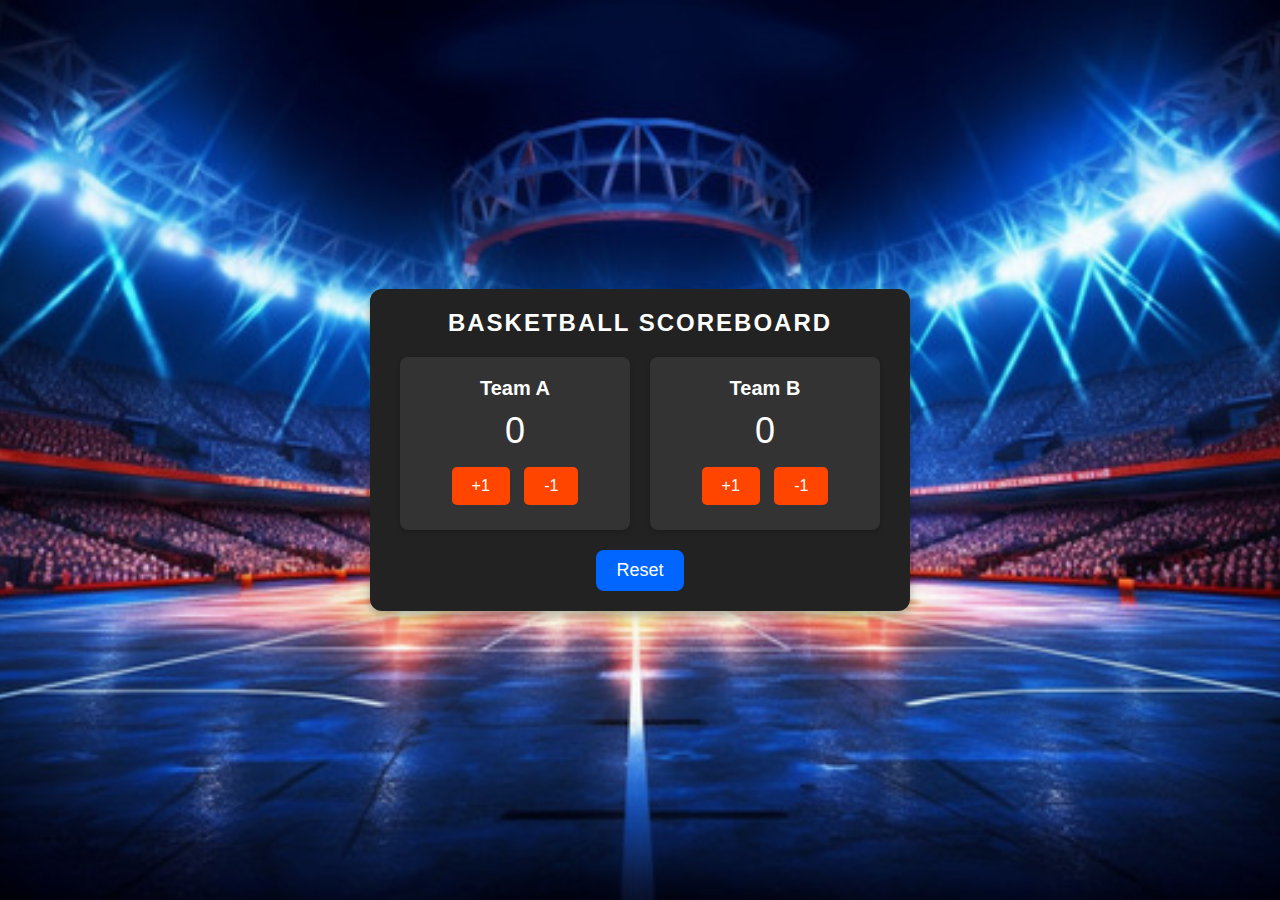
<file: BasketBall Scorecard/index.html>
<!DOCTYPE html>
<html lang="en">
<head>
    <meta charset="UTF-8">
    <meta name="viewport" content="width=device-width, initial-scale=1.0">
    <title>Basketball Scoreboard</title>
    <link rel="stylesheet" href="styles.css">
</head>
<body>
    <div class="scoreboard">
        <header class="scoreboard-header">
            <h1>Basketball Scoreboard</h1>
        </header>
        <div class="teams">
            <div class="team">
                <h2 class="team-name" id="team1-name">Team A</h2>
                <p class="score" id="team1-score">0</p>
                <button class="btn" onclick="updateScore('team1', 1)">+1</button>
                <button class="btn" onclick="updateScore('team1', -1)">-1</button>
            </div>
            <div class="team">
                <h2 class="team-name" id="team2-name">Team B</h2>
                <p class="score" id="team2-score">0</p>
                <button class="btn" onclick="updateScore('team2', 1)">+1</button>
                <button class="btn" onclick="updateScore('team2', -1)">-1</button>
            </div>
        </div>
        <footer class="scoreboard-footer">
            <button class="reset-btn" onclick="resetScores()">Reset</button>
        </footer>
    </div>

    <script src="index.js">
        // function updateScore(team, value) {
        //     const scoreElement = document.getElementById(`${team}-score`);
        //     let currentScore = parseInt(scoreElement.textContent, 10);
        //     currentScore += value;
        //     if (currentScore < 0) currentScore = 0; // Prevent negative scores
        //     scoreElement.textContent = currentScore;
        // }

        // function resetScores() {
        //     document.getElementById('team1-score').textContent = 0;
        //     document.getElementById('team2-score').textContent = 0;
        // }
    </script>
</body>
</html>
</file>
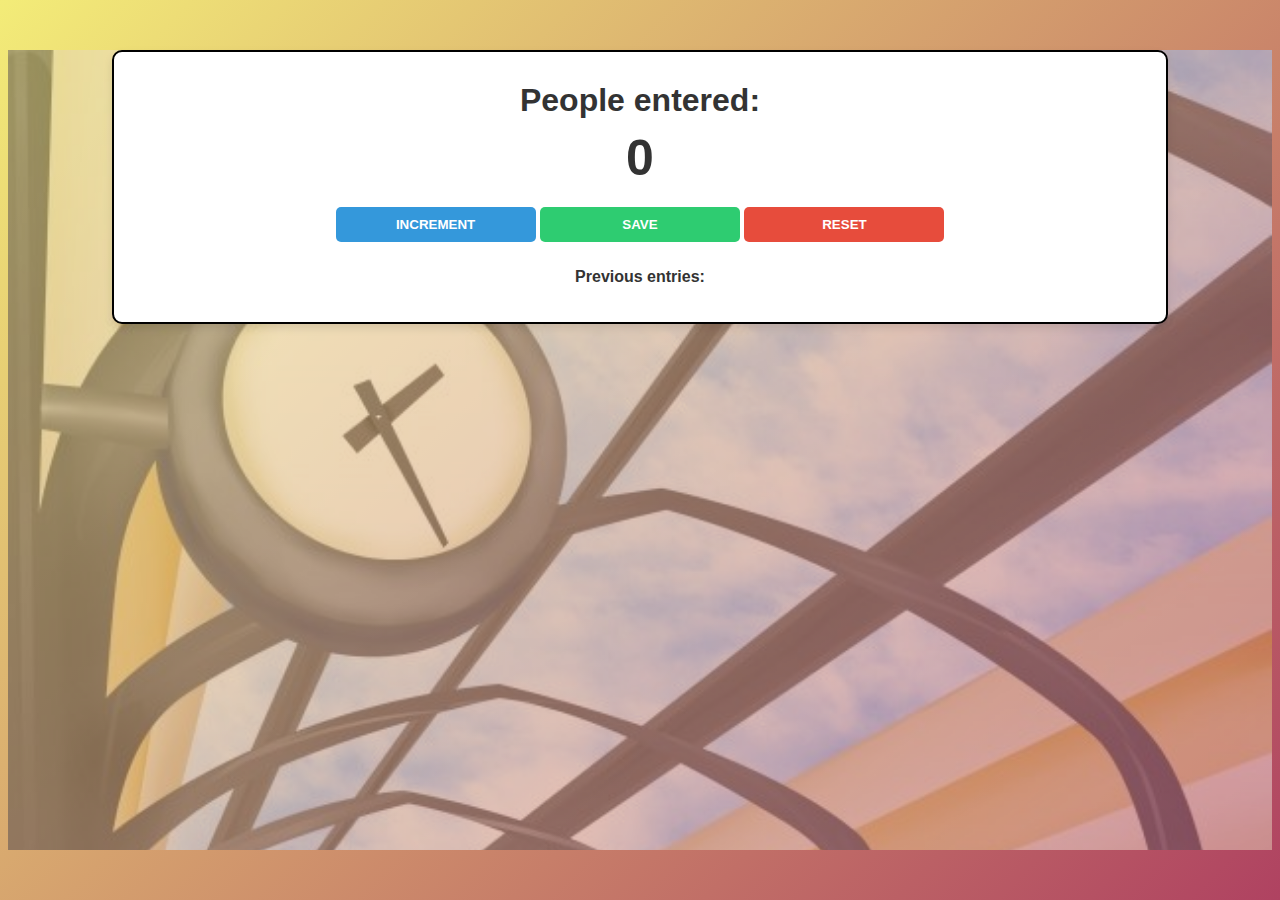
<file: Counter/index.html>
<html>
    <head>
        <link rel="stylesheet" href="index.css">
    </head>
    <body>
        <div id="div1">
            <h1>People entered: </h1>
            <h2 id="count-el">0</h2>
            <button id="increment-btn" onclick="increment()">INCREMENT</button>
            <button id="save-btn" onclick="save()">SAVE</button>
            <button id="reset-btn" onclick="reset()">RESET</button>
            <p id="save-el">Previous entries: </p>
            <script src="index.js"></script>    
        </div>
    </body>
</html>
</file>
<file: Counter/index.css>
body {
    /* Uncomment if you want a background image */
    background-image: url("image.png"); 
    /* /* background-size: cover; */
    position: relative;
    font-family: -apple-system, BlinkMacSystemFont, 'Segoe UI', Roboto, Oxygen, Ubuntu, Cantarell, 'Open Sans', 'Helvetica Neue', sans-serif;
    font-weight: bold;
    text-align: center;
    background: linear-gradient(135deg, #f3ec78, #af4261); /* Added gradient background */
    color: #333; /* Text color for better readability */
}

body::before {
    content: "";
    position: absolute;
    top: 0;
    left: 0;
    width: 100%;
    height: 100%;
    background-image: url("image.png");
    background-size: cover;
    opacity: 0.5;
    z-index: -1;
}

#div1 {
    border: 2px solid black;
    box-shadow: 0 4px 8px rgba(0, 0, 0, 0.1); /* Added box-shadow */
    border-radius: 10px; /* Rounded corners */
    width: 80%;
    margin: 50px auto; /* Center the div with margin */
    padding: 20px; /* Added padding */
    background: white; /* Background color for the div */
}

h1 {
    margin-top: 10px;
    margin-bottom: 10px;
}

h2 {
    font-size: 50px;
    margin-top: 0;
    margin-bottom: 20px;
}

button {
    border: none;
    padding: 10px 20px; /* Combined padding properties */
    color: white;
    font-weight: bold;
    width: 200px;
    margin-bottom: 10px; /* Increased margin for better spacing */
    border-radius: 5px;
    cursor: pointer; /* Pointer cursor for buttons */
}

#increment-btn {
    background: #3498db; /* Updated background color */
}

#save-btn {
    background: #2ecc71; /* Updated background color */
}

#reset-btn {
    background: #e74c3c; /* Updated background color */
}
</file>
<file: BasketBall Scorecard/styles.css>
/* General Reset */
body, h1, h2, p, button {
    margin: 0;
    padding: 0;
    font-family: 'Arial', sans-serif;
    box-sizing: border-box;
}

/* Body Styling */
body {
    background-image: url("image.png"); 
    background-position: center; 
    background-size: cover;
    position: relative;
    background-color: #f4f4f9;
    display: flex;
    justify-content: center;
    align-items: center;
    height: 100vh;
    margin: 0;
}

/* Scoreboard Container */
.scoreboard {
    background: #222;
    color: #fff;
    width: 90%;
    max-width: 500px;
    text-align: center;
    border-radius: 12px;
    box-shadow: 0 4px 10px rgba(0, 0, 0, 0.3);
    padding: 20px;
}

/* Header */
.scoreboard-header {
    margin-bottom: 20px;
}

.scoreboard-header h1 {
    font-size: 24px;
    text-transform: uppercase;
    letter-spacing: 2px;
}

/* Teams Section */
.teams {
    display: flex;
    justify-content: space-between;
}

.team {
    flex: 1;
    padding: 20px;
    border-radius: 8px;
    margin: 0 10px;
    background: #333;
    box-shadow: 0 2px 5px rgba(0, 0, 0, 0.2);
}

.team-name {
    font-size: 20px;
    margin-bottom: 10px;
}

.score {
    font-size: 36px;
    margin: 10px 0;
}

/* Buttons */
.btn {
    background: #ff4500;
    border: none;
    color: #fff;
    padding: 10px 20px;
    font-size: 16px;
    margin: 5px;
    border-radius: 5px;
    cursor: pointer;
    transition: background 0.3s;
}

.btn:hover {
    background: #ff5733;
}

/* Footer Section */
.scoreboard-footer {
    margin-top: 20px;
}

.reset-btn {
    background: #0066ff;
    color: white;
    border: none;
    padding: 10px 20px;
    font-size: 18px;
    border-radius: 8px;
    cursor: pointer;
    transition: background 0.3s;
}

.reset-btn:hover {
    background: #0056cc;
}
</file>
